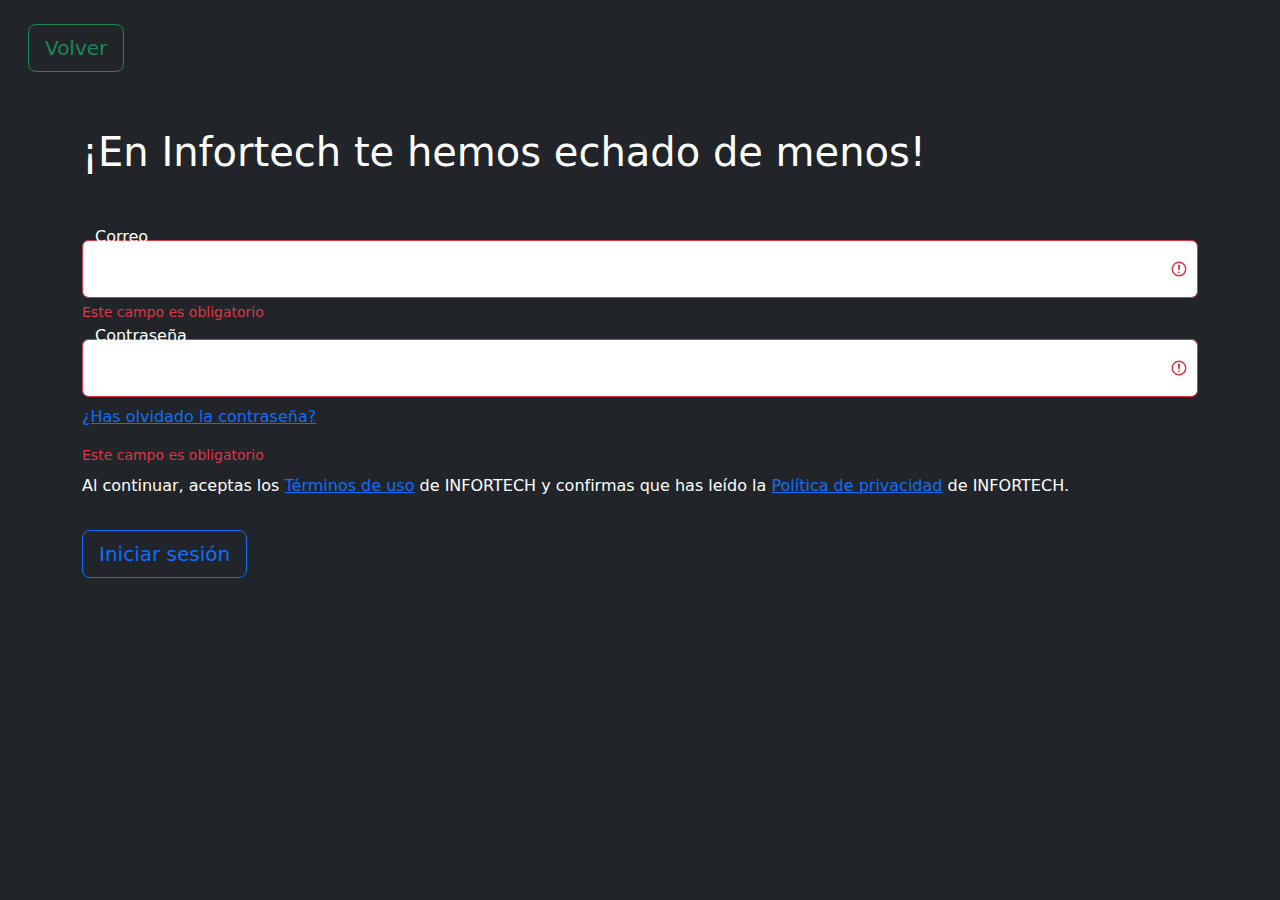
<file: LOGIN.html>
<!DOCTYPE html>
<html lang="es">
<head>
  <link rel="icon" href="./img/logoInfortech.ico">
  <title>¡Únete!</title>
  <meta charset="utf-8">
  <meta name="viewport" content="width=device-width, initial-scale=1">
  <!-- CSS compilado -->
  <link href="https://cdn.jsdelivr.net/npm/bootstrap@5.2.3/dist/css/bootstrap.min.css" rel="stylesheet">
  <!-- JavaScript compilado -->
  <script src="https://cdn.jsdelivr.net/npm/bootstrap@5.2.3/dist/js/bootstrap.bundle.min.js"></script>
  <style>
    .form-floating input {
      padding: 1rem .75rem;
    }
    .form-floating label {
      padding: 0 .75rem;
    }
    .form-floating input::placeholder {
      opacity: 0;
    }
  </style>
</head>
<body class="bg-dark text-white">

  <div>
    <nav class="navbar navbar-expand-sm bg-dark navbar-dark">
      <div class="container-fluid">
        <a href="./PORTADA.html" class="btn btn-lg btn-outline-success ms-3 mt-3">Volver</a>
      </div>
    </nav>
  </div>

  <div id="login" class="container text-white mt-5">
    <p class="h1">¡En Infortech te hemos echado de menos!</p>
    <form class="mt-5 was-validated">
      <div class="form-floating pt-3">
        <input type="email" class="form-control" id="correo" placeholder=" " required>
        <label for="correo">Correo</label>
        <div class="valid-feedback">Válido</div>
        <div class="invalid-feedback">Este campo es obligatorio</div>
      </div>
      <div class="form-floating pt-3">
        <input type="password" class="form-control" id="pwd" placeholder=" " name="pswd" required>
        <label for="pwd">Contraseña</label>
        <p class="pt-2"><a href="RECUPERAR.html">¿Has olvidado la contraseña?</a></p>
        <div class="valid-feedback">Válido</div>
        <div class="invalid-feedback">Este campo es obligatorio</div>
      </div>
      <p class="pt-2">Al continuar, aceptas los <a href="#">Términos de uso</a> de INFORTECH y confirmas que has leído la <a href="#">Política de privacidad</a> de INFORTECH.</p>
      <a href="/PAGINA.html" class="btn btn-lg btn-outline-primary mt-3">Iniciar sesión</a>
    </form>
  </div>
  
</body>
</html>
</file>
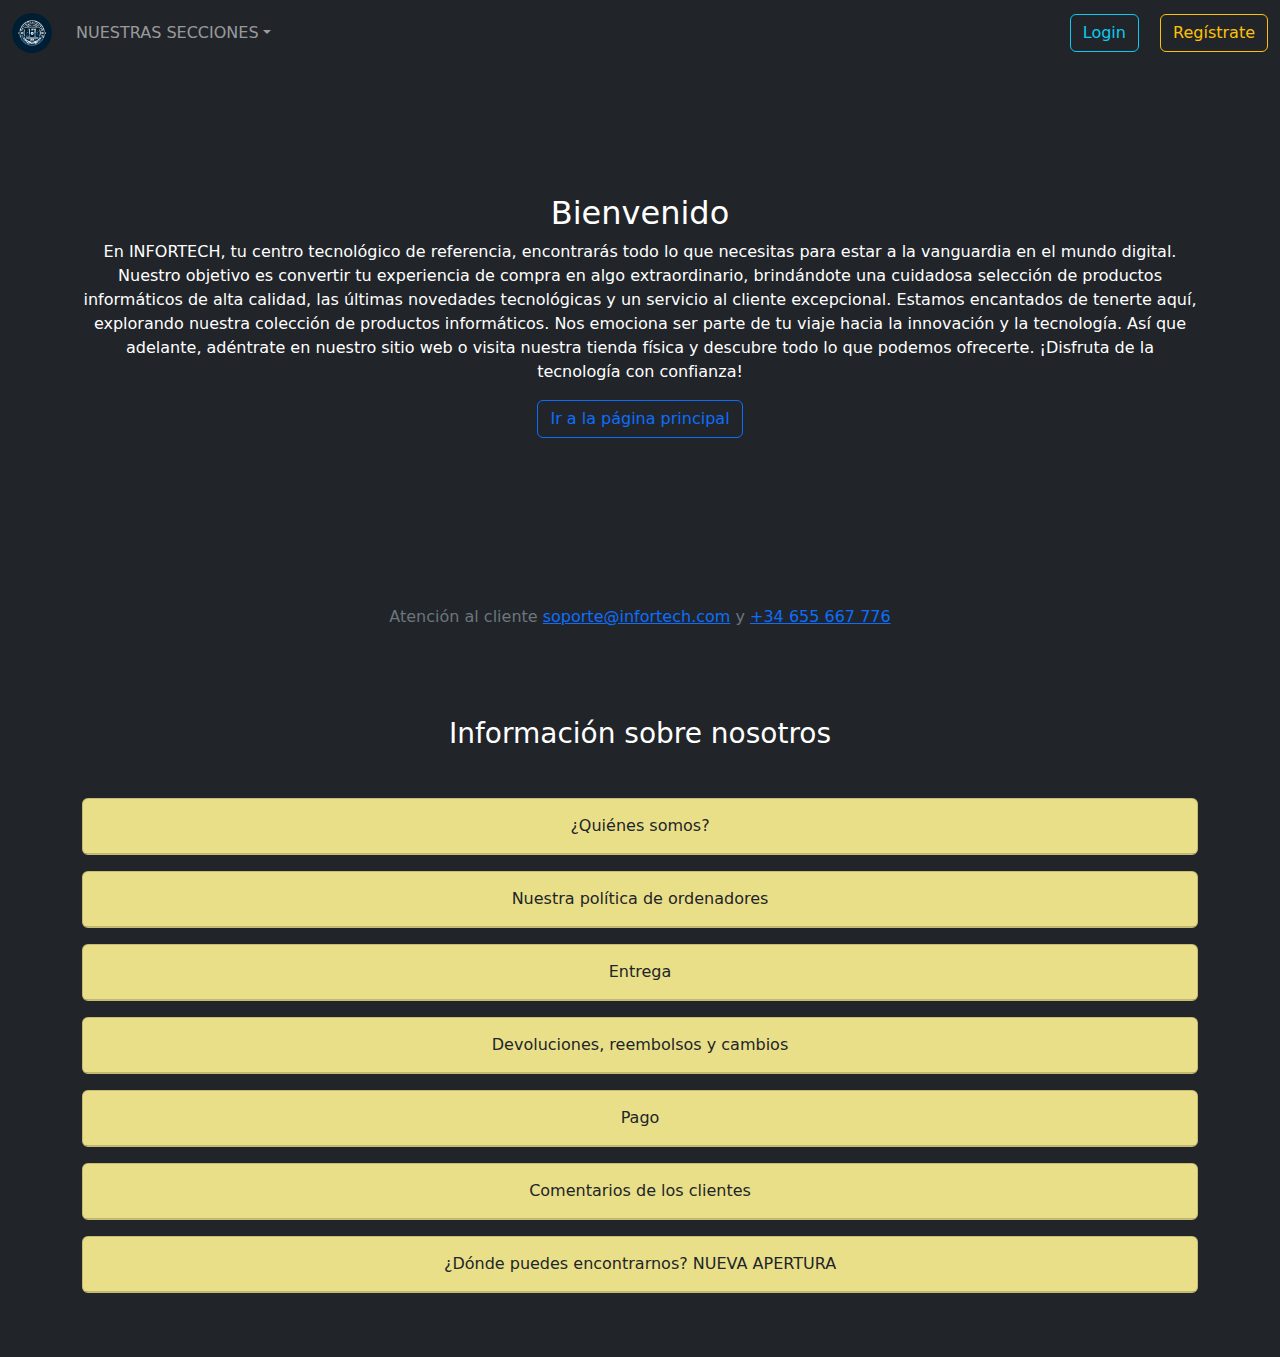
<file: PORTADA.html>
<!DOCTYPE html>
<html lang="es">
<head>
  <link rel="icon" href="./img/logoInfortech.ico" type="image/x-icon">
  <title>Bienvenido a INFORTECH</title>
  <meta charset="utf-8">
  <meta name="viewport" content="width=device-width, initial-scale=1">
  <!-- Latest compiled and minified CSS -->
  <link href="https://cdn.jsdelivr.net/npm/bootstrap@5.2.3/dist/css/bootstrap.min.css" rel="stylesheet">
  <!-- Latest compiled JavaScript -->
  <script src="https://cdn.jsdelivr.net/npm/bootstrap@5.2.3/dist/js/bootstrap.bundle.min.js"></script>
  <link rel="stylesheet" href="pagina.css">
  <script type="text/javascript" src="http://maps.google.com/maps/api/js?key=AIzaSyCSThGfqxk3h461GvFUpo3A8RssbTJ3suw&sensor=false&region=ES"></script>
</head>

<body class="bg-dark">

<!-- BARRA DE NAVEGACIÓN -->
<div>
  <nav class="navbar navbar-expand-sm bg-dark navbar-dark">
    <div class="container-fluid">
      <a href="index.html" class="navbar-brand"><img src="./img/logoinfortech2.png" alt="Logo" style="width: 40px;" class="rounded-pill"></a>
      <button class="navbar-toggler" type="button" data-bs-toggle="collapse" data-bs-target="#menucollapse">
        <span class="navbar-toggler-icon"></span>
      </button>
      <div class="collapse navbar-collapse" id="menucollapse">
        <ul class="navbar-nav">
          <li class="nav-item dropdown">
            <a href="#" class="nav-link dropdown-toggle" role="button" data-bs-toggle="dropdown">NUESTRAS SECCIONES</a>
            <ul class="dropdown-menu">
              <li>
                <a href="index.html#sobremesa" class="dropdown-item">SOBREMESA</a>
              </li>
              <li>
                <a href="index.html#portatil" class="dropdown-item">PORTÁTIL</a>
              </li>
              <li>
                <a href="index.html#monitor" class="dropdown-item">MONITOR</a>
              </li>
            </ul>
          </li>
        </ul>
        <div class="ms-auto">
          <a href="./LOGIN.html" class="btn btn-outline-info ms-3">Login</a>
          <a href="./Registrate.html" class="btn btn-outline-warning ms-3">Regístrate</a>
        </div>
      </div>
    </div>
  </nav>
</div>

<!-- SECCIÓN DE BIENVENIDA -->
<div id="bienvenida" class="container">
  <div>
    <p class="h2 text-white">Bienvenido</p>
    <p class="text-center text-white">
      En INFORTECH, tu centro tecnológico de referencia, encontrarás todo lo que necesitas para estar a la vanguardia en el mundo digital.
      Nuestro objetivo es convertir tu experiencia de compra en algo extraordinario, brindándote una cuidadosa selección de productos informáticos de alta calidad, las últimas novedades tecnológicas y un servicio al cliente excepcional.
      Estamos encantados de tenerte aquí, explorando nuestra colección de productos informáticos. Nos emociona ser parte de tu viaje hacia la innovación y la tecnología.
      Así que adelante, adéntrate en nuestro sitio web o visita nuestra tienda física y descubre todo lo que podemos ofrecerte. ¡Disfruta de la tecnología con confianza!
    </p>
    <a href="index.html" class="btn btn-outline-primary mx-auto">Ir a la página principal</a>
  </div>
</div>

<!-- SECCIÓN DE PIE DE PÁGINA -->
<div id="pieportada" class="text-secondary container">
  <p>Atención al cliente <a href="mailto:soporte@infortech.com">soporte@infortech.com</a> y <a href="tel:+34655667776">+34 655 667 776</a></p>
</div>

<!-- SECCIÓN DE PREGUNTAS FRECUENTES -->
<div id="preguntas" class="container mt-5">
  <p class="h3 text-white m-4 p-4">Información sobre nosotros</p>

  <div class="card text-white mt-3" style="background-color: khaki;">
    <div class="card-header">
      <a class="btn" data-bs-toggle="collapse" href="#collapseOne">¿Quiénes somos?</a>
    </div>
    <div id="collapseOne" class="collapse" data-bs-parent="#preguntas">
      <div class="card-body">
        <style>.texto-verde {color: green;}</style>
        <p class="texto-verde">
          Somos más que una empresa de informática, somos tu aliado tecnológico.<br><br>
          Ofrecemos:<br><br>
          Productos de la mejor calidad: Seleccionamos cuidadosamente los productos que ofrecemos para garantizar que cumplan con los más altos estándares de calidad y rendimiento.<br>
          Atención al cliente excepcional: Nuestro equipo de expertos está a tu disposición para ayudarte a encontrar la solución informática perfecta para tus necesidades y brindarte soporte técnico de calidad.<br>
          Precios competitivos: Nos esforzamos por ofrecer los mejores precios posibles a nuestros clientes, sin sacrificar la calidad de nuestros productos o servicios.<br>
          Compromiso con la comunidad: Somos una empresa comprometida con la comunidad local y apoyamos iniciativas que promueven el acceso a la tecnología y la educación.<br>
          En resumen, somos tu socio confiable para todas tus necesidades informáticas.<br><br>
          ¡Contáctanos hoy mismo y descubre cómo podemos ayudarte a alcanzar tus objetivos!
        </p>
      </div>
    </div>
  </div>

  <div class="card text-white mt-3" style="background-color: khaki;">
    <div class="card-header">
      <a class="collapsed btn" data-bs-toggle="collapse" href="#collapseTwo">Nuestra política de ordenadores</a>
    </div>
    <div id="collapseTwo" class="collapse" data-bs-parent="#preguntas">
      <div class="card-body">
        <style>.texto-verde {color: green;}</style>
        <p class="texto-verde">
          Esta política de la tienda de ordenadores ("Política") establece los términos y condiciones que rigen el uso de nuestro sitio web ("Sitio web") y la compra de productos y servicios ("Productos") a través del mismo. Al acceder o utilizar el Sitio web, o al comprar Productos, usted acepta estar sujeto a esta Política. Si no está de acuerdo con esta Política, no debe utilizar el Sitio web ni comprar Productos.
        </p>
      </div>
    </div>
  </div>

  <div class="card text-white mt-3" style="background-color: khaki;">
    <div class="card-header">
      <a class="collapsed btn" data-bs-toggle="collapse" href="#collapseThree">Entrega</a>
    </div>
    <div id="collapseThree" class="collapse" data-bs-parent="#preguntas">
      <div class="card-body">
        <style>.texto-verde {color: green;}</style>
        <p class="texto-verde">
          Envío dentro de España<br>
          Entregamos artículos en stock dentro de 1-2 días hábiles después del envío. Se aplican envíos estándar gratuitos.<br><br>
          Envío dentro de la UE<br>
          El envío estándar gratuito se aplica a todos los pedidos en todo el mundo (entrega de 4 a 5 días hábiles después del envío). Elija la entrega urgente al finalizar la compra (entrega de 1 a 2 días hábiles después del envío).<br><br>
          Envío fuera de la UE<br>
          Actualmente enviamos DDP a Estados Unidos, Canadá, Reino Unido, Suiza, Noruega, Japón, Nueva Zelanda y Australia, lo que significa que no se generarán cargos adicionales en su pedido. ALGO AZUL cubrirá cualquier IVA o derechos. El envío estándar gratuito se aplica a todos los pedidos en todo el mundo (entrega de 4 a 5 días hábiles después del envío). Elija la entrega urgente al finalizar la compra (entrega de 1 a 2 días hábiles después del envío).
        </p>
      </div>
    </div>
  </div>

  <div class="card text-white mt-3" style="background-color: khaki;">
    <div class="card-header">
      <a class="collapsed btn" data-bs-toggle="collapse" href="#collapseFour">Devoluciones, reembolsos y cambios</a>
    </div>
    <div id="collapseFour" class="collapse" data-bs-parent="#preguntas">
      <div class="card-body">
        <style>.texto-verde {color: green;}</style>
        <p class="texto-verde">
          De acuerdo con la normativa vigente, usted tiene derecho a desistir de la compra de cualquier Producto sin penalización alguna en un plazo de 14 días naturales a partir de la fecha de recepción del mismo.<br><br>
          Para ejercer su derecho de desistimiento, deberá seguir los siguientes pasos:<br><br>
          Comunicarnos su decisión de desistir de la compra mediante un escrito inequívoco a través de nuestro correo electrónico o formulario de contacto disponibles en el Sitio web.<br>
          Indicar en el escrito el número de pedido, el Producto o Productos que desea devolver y, si lo desea, el motivo de la devolución.<br>
          Devolver el Producto o Productos en perfecto estado, sin usar y en su embalaje original, a la dirección que le indicaremos en el plazo de 14 días naturales desde que nos comunique su decisión de desistimiento.<br><br>
          Costes de devolución<br><br>
          Los costes directos de la devolución del Producto o Productos serán por su cuenta. No obstante, si nos informa de su deseo de desistir antes de que le hayamos enviado el Producto, asumiremos nosotros los costes de envío.<br><br>
          Reembolsos<br><br>
          Una vez que recibamos el Producto o Productos devueltos y comprobemos que se encuentran en perfecto estado, procederemos al reembolso del importe total de la compra, incluidos los gastos de envío, en un plazo máximo de 14 días naturales.<br>
          El reembolso se realizará mediante el mismo método de pago que utilizó para realizar la compra original.
        </p>
      </div>
    </div>
  </div>

  <div class="card text-white mt-3" style="background-color: khaki;">
    <div class="card-header">
      <a class="collapsed btn" data-bs-toggle="collapse" href="#collapseFive">Pago</a>
    </div>
    <div id="collapseFive" class="collapse" data-bs-parent="#preguntas">
      <div class="card-body">
        <style>.texto-verde {color: green;}</style>
        <p class="texto-verde">
          El monto del pedido se capturará de su cuenta tan pronto como se haya realizado su pedido. Si desea cancelar su pedido, comuníquese con nosotros y le enviaremos un reembolso a su cuenta. Devoluciones fáciles: si algo no encaja, simplemente devuélvelo para un cambio o reembolso.<br><br>
          Se aceptan los siguientes pagos:<br><br>
          Tarjeta de crédito: Puede pagar con Visa, Mastercard y American Express. Visa y Mastercard se verifican mediante un código seguro. El pago se debita de su tarjeta una vez que realiza el pedido.<br>
          Paypal: Puede optar por pagar con tarjeta de crédito o con su cuenta PayPal® ya registrada.
        </p>
      </div>
    </div>
  </div>

  <div class="card text-white mt-3" style="background-color: khaki;">
    <div class="card-header">
      <a class="collapsed btn" data-bs-toggle="collapse" href="#collapseSix">Comentarios de los clientes</a>
    </div>
    <div id="collapseSix" class="collapse" data-bs-parent="#preguntas">
      <div class="card-body bg-dark">
        <style>
          table { border-collapse: collapse; margin-left: auto; margin-right: auto; }
          th, td { border: 1px solid black; padding: 8px; }
        </style>
        <table>
          <tr>
            <th>Producto</th>
            <th>Valoración</th>
            <th>Comentario</th>
            <th>Cliente</th>
          </tr>
          <tr>
            <td>Portátil ASUS</td>
            <td>⭐⭐⭐⭐</td>
            <td>"Me encanta el portátil ASUS, el diseño y la calidad son excelentes."</td>
            <td>Hazael15</td>
          </tr>
          <tr>
            <td>Sobremesa</td>
            <td>⭐⭐⭐</td>
            <td>"Buena calidad, aunque esperaba que fuese un poco más potente."</td>
            <td>Sergio22</td>
          </tr>
          <tr>
            <td>Monitor grande</td>
            <td>⭐⭐⭐⭐⭐</td>
            <td>"El monitor tiene una calidad impresionante. Lo recomiendo."</td>
            <td>paco88</td>
          </tr>
          <tr>
            <td>Gráfica</td>
            <td>⭐⭐⭐⭐⭐</td>
            <td>"La gráfica fue una buena elección con ayuda de ellos y el envío fue rápido. Muy satisfecho."</td>
            <td>manolita55</td>
          </tr>
          <tr>
            <td>GTX</td>
            <td>⭐⭐</td>
            <td>"No estoy muy contento con la calidad de la gráfica, poco potente, no rinde."</td>
            <td>pablo24</td>
          </tr>
          <tr>
            <td>Sobremesa</td>
            <td>⭐⭐⭐⭐</td>
            <td>"Excelente ordenador, muy buena atención y calidad."</td>
            <td>MANOLO72</td>
          </tr>
        </table>
      </div>
    </div>
  </div>

  <div class="card text-white mt-3" style="background-color: khaki;">
    <div class="card-header">
      <a class="collapsed btn" data-bs-toggle="collapse" href="#collapseSeven">¿Dónde puedes encontrarnos? NUEVA APERTURA</a>
    </div>
    <div id="collapseSeven" class="collapse" data-bs-parent="#preguntas">
      <div class="card-body">
        <div id="mapa" style="width: 100%; height: 400px;"></div>
      </div>
    </div>
  </div>
</div>

<script>
  function initMap() {
    var ubicaciones = [
      { nombre: 'Tienda INFORTECH Madrid', lat: 40.416775, lng: -3.703790 },
      { nombre: 'Tienda INFORTECH Barcelona', lat: 41.3850639, lng: 2.1734035 },
      { nombre: 'Tienda INFORTECH Valencia', lat: 39.4699075, lng: -0.3762881 },
      { nombre: 'Tienda INFORTECH Badajoz', lat: 38.878545, lng: -6.970654 },
      { nombre: 'Tienda INFORTECH Málaga', lat: 36.7213028, lng: -4.4216366 }
    ];

    var map = new google.maps.Map(document.getElementById('mapa'), {
      zoom: 6,
      center: new google.maps.LatLng(40.416775, -3.703790),
      mapTypeId: google.maps.MapTypeId.ROADMAP
    });

    var infowindow = new google.maps.InfoWindow();

    ubicaciones.forEach(function(ubicacion) {
      var marker = new google.maps.Marker({
        position: new google.maps.LatLng(ubicacion.lat, ubicacion.lng),
        map: map,
        title: ubicacion.nombre
      });

      google.maps.event.addListener(marker, 'click', function() {
        infowindow.setContent(ubicacion.nombre);
        infowindow.open(map, marker);
      });
    });
  }

  window.onload = initMap;
</script>

</body>
</html>
</file>
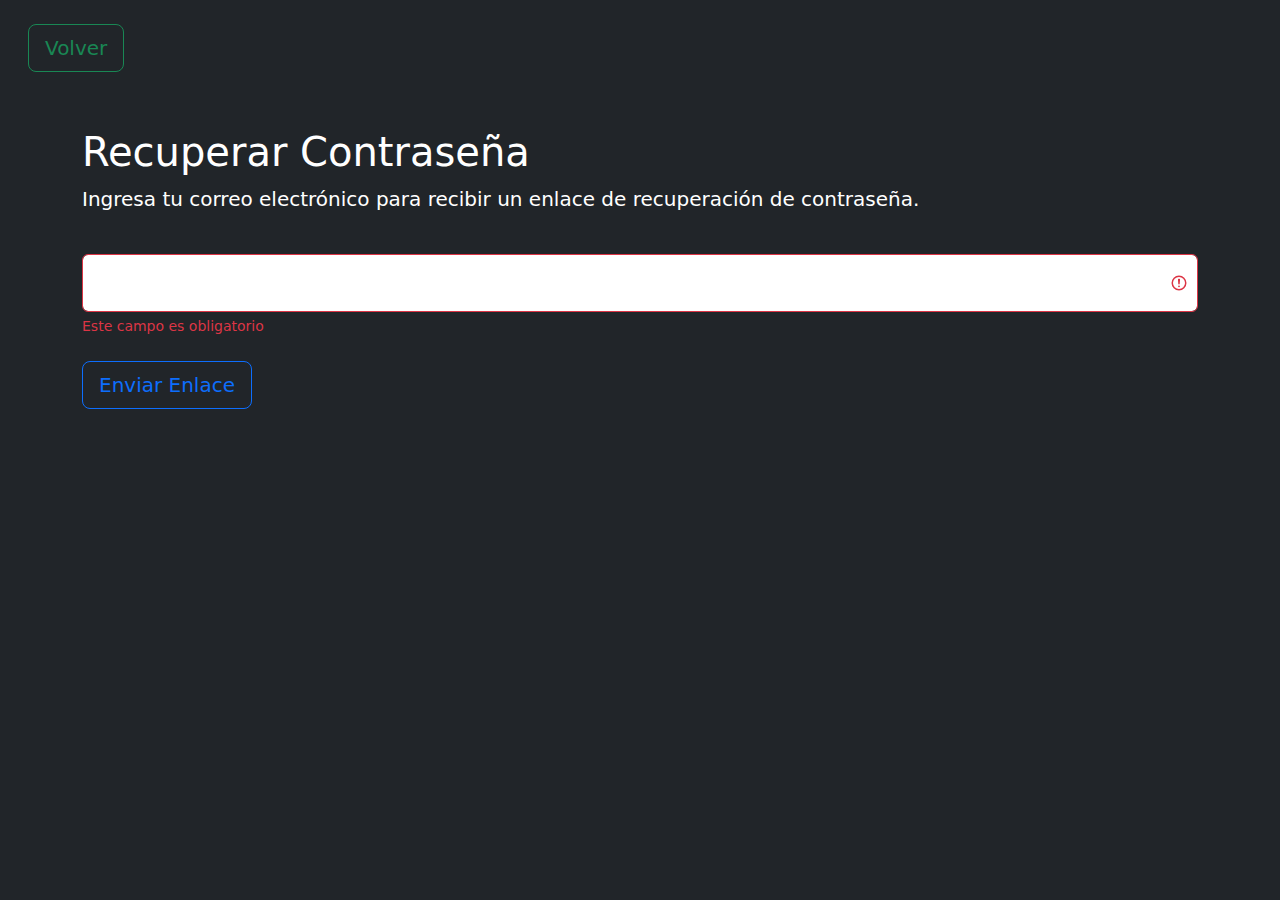
<file: recuperar.html>
<!DOCTYPE html>
<html lang="es">
<head>
  <link rel="icon" href="./img/logoInfortech.ico">
  <title>Recuperar Contraseña</title>
  <meta charset="utf-8">
  <meta name="viewport" content="width=device-width, initial-scale=1">
  <!-- CSS compilado -->
  <link href="https://cdn.jsdelivr.net/npm/bootstrap@5.2.3/dist/css/bootstrap.min.css" rel="stylesheet">
  <!-- JavaScript compilado -->
  <script src="https://cdn.jsdelivr.net/npm/bootstrap@5.2.3/dist/js/bootstrap.bundle.min.js"></script>
  <link rel="stylesheet" href="pagina.css">
</head>
<body class="bg-dark text-white">

  <div>
    <nav class="navbar navbar-expand-sm bg-dark navbar-dark">
      <div class="container-fluid">
        <a href="./LOGIN.html" class="btn btn-lg btn-outline-success ms-3 mt-3">Volver</a>
      </div>
    </nav>
  </div>

  <div id="recuperar" class="container text-white mt-5">
    <p class="h1">Recuperar Contraseña</p>
    <p class="lead">Ingresa tu correo electrónico para recibir un enlace de recuperación de contraseña.</p>
    <form class="mt-4 was-validated">
      <div class="form-floating pt-3">
        <input type="email" class="form-control" id="correo" placeholder="Correo" required>
        <label for="correo">Correo</label>
        <div class="valid-feedback">Válido</div>
        <div class="invalid-feedback">Este campo es obligatorio</div>
      </div>
      <button type="submit" class="btn btn-lg btn-outline-primary mt-4">Enviar Enlace</button>
    </form>
  </div>
  
</body>
</html>
</file>
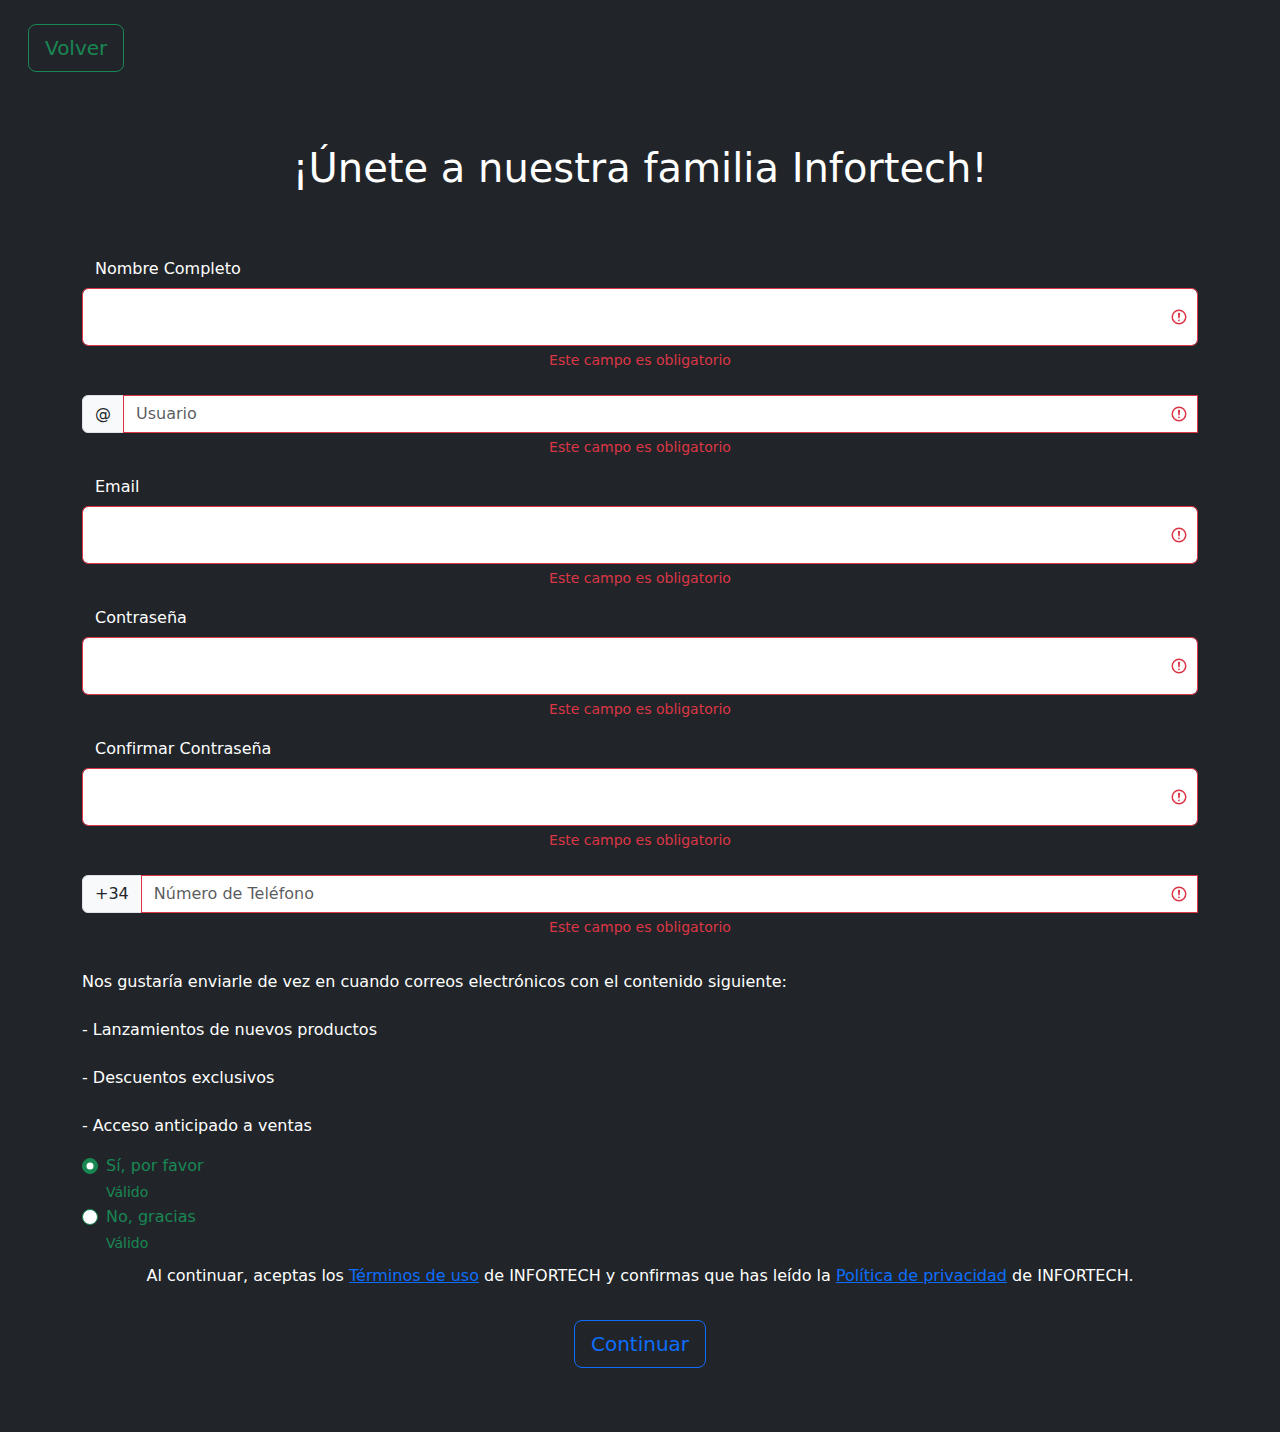
<file: Registrate.html>
<!DOCTYPE html>
<html lang="es">
<head>
  <link rel="icon" href="./img/logoInfortech.ico">
  <title>Confía en INFORTECH</title>
  <meta charset="utf-8">
  <meta name="viewport" content="width=device-width, initial-scale=1">
  <!-- CSS compilado -->
  <link href="https://cdn.jsdelivr.net/npm/bootstrap@5.2.3/dist/css/bootstrap.min.css" rel="stylesheet">
  <!-- JavaScript compilado -->
  <script src="https://cdn.jsdelivr.net/npm/bootstrap@5.2.3/dist/js/bootstrap.bundle.min.js"></script>
  <link rel="stylesheet" href="pagina.css">
</head>
<body class="bg-dark text-white">

  <div>
    <nav class="navbar navbar-expand-sm bg-dark navbar-dark">
      <div class="container-fluid">
        <a href="./PORTADA.html" class="btn btn-lg btn-outline-success ms-3 mt-3">Volver</a>
      </div>
    </nav>
  </div>

  <div id="registrate" class="text-white">
    <p class="h1 text-center">¡Únete a nuestra familia Infortech!</p>
    <form class="container mt-5 was-validated">
      <div class="form-floating pt-5">
        <input type="text" class="form-control" id="nombre" placeholder="Nombre Completo" required>
        <label for="nombre">Nombre Completo</label>
        <div class="valid-feedback">Válido</div>
        <div class="invalid-feedback">Este campo es obligatorio</div>
      </div>
      <div class="input-group pt-4">
        <span class="input-group-text">@</span>
        <input type="text" class="form-control" placeholder="Usuario" name="usrname" required>
        <div class="valid-feedback">Válido</div>
        <div class="invalid-feedback">Este campo es obligatorio</div>
      </div>
      <div class="form-floating pt-5">
        <input type="email" class="form-control" id="correo" placeholder="Correo" required>
        <label for="correo">Email</label>
        <div class="valid-feedback">Válido</div>
        <div class="invalid-feedback">Este campo es obligatorio</div>
      </div>
      <div class="form-floating pt-5">
        <input type="password" class="form-control" id="pwd" placeholder="Contraseña" name="pswd" required>
        <label for="pwd">Contraseña</label>
        <div class="valid-feedback">Válido</div>
        <div class="invalid-feedback">Este campo es obligatorio</div>
      </div>
      <div class="form-floating pt-5">
        <input type="password" class="form-control" id="confirm_pwd" placeholder="Confirmar Contraseña" name="confirm_pswd" required>
        <label for="confirm_pwd">Confirmar Contraseña</label>
        <div class="valid-feedback">Válido</div>
        <div class="invalid-feedback">Este campo es obligatorio</div>
      </div>
      <div class="input-group pt-4">
        <span class="input-group-text">+34</span>
        <input type="text" class="form-control" placeholder="Número de Teléfono" name="telefono" required>
        <div class="valid-feedback">Válido</div>
        <div class="invalid-feedback">Este campo es obligatorio</div>
      </div>

      <div class="pt-4">
        <p class="pt-2" style="text-align: start;">Nos gustaría enviarle de vez en cuando correos electrónicos con el contenido siguiente:</p>
        <p class="pt-2" style="text-align: start;">- Lanzamientos de nuevos productos</p>
        <p class="pt-2" style="text-align: start;">- Descuentos exclusivos</p>
        <p class="pt-2" style="text-align: start;">- Acceso anticipado a ventas</p>

        <div class="form-check" style="text-align: start;">
          <input type="radio" class="form-check-input" id="radio1" name="eleccion" value="option1" checked required>
          <label class="form-check-label" for="radio1">Sí, por favor</label>
          <div class="valid-feedback">Válido</div>
          <div class="invalid-feedback">Este campo es obligatorio</div>
        </div>
        <div class="form-check" style="text-align: start;">
          <input type="radio" class="form-check-input" id="radio2" name="eleccion" value="option2" required>
          <label class="form-check-label" for="radio2">No, gracias</label>
          <div class="valid-feedback">Válido</div>
          <div class="invalid-feedback">Este campo es obligatorio</div>
        </div>
      </div>

      <p class="pt-2">Al continuar, aceptas los <a href="#">Términos de uso</a> de INFORTECH y confirmas que has leído la <a href="#">Política de privacidad</a> de INFORTECH.</p>
      <button type="submit" class="btn btn-lg btn-outline-primary mt-3">Continuar</button>
    </form>
  </div>

</body>
</html>
</file>
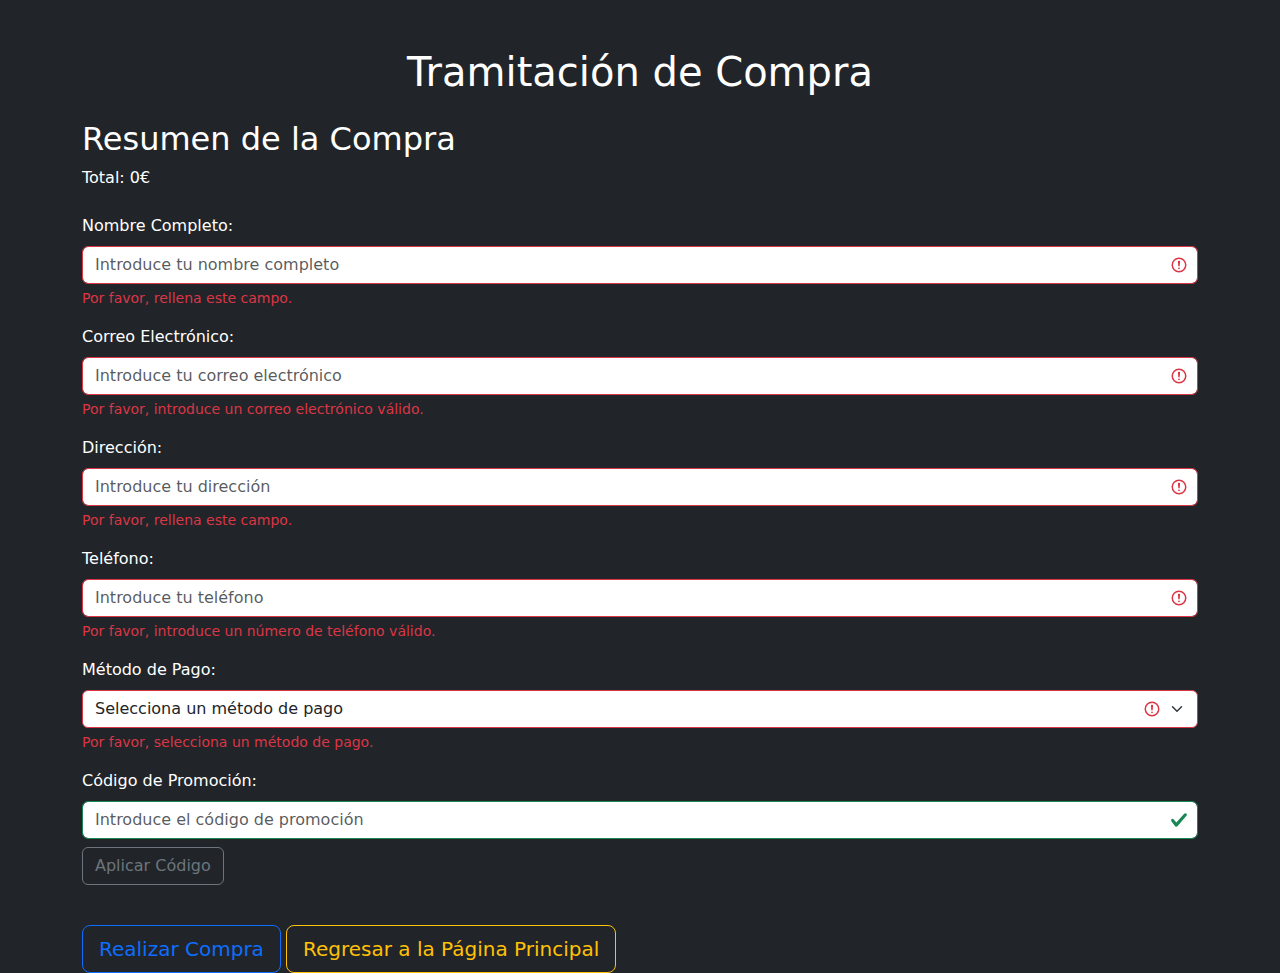
<file: tramitacion.html>
<!DOCTYPE html>
<html lang="es">
<head>
  <title>Tramitación</title>
  <meta charset="utf-8">
  <meta name="viewport" content="width=device-width, initial-scale=1">
  <link href="https://cdn.jsdelivr.net/npm/bootstrap@5.2.3/dist/css/bootstrap.min.css" rel="stylesheet">
  <script src="https://cdn.jsdelivr.net/npm/bootstrap@5.2.3/dist/js/bootstrap.bundle.min.js"></script>
  <link rel="stylesheet" href="pagina.css">
  <link rel="icon" href="./img/logoInfortech.ico">
</head>
<body class="bg-dark text-white">

<div class="container text-white mt-5">
  <h1 class="text-center">Tramitación de Compra</h1>
  <div id="resumenCompra" class="mt-4">
    <h2>Resumen de la Compra</h2>
    <ul id="carritoProductos" class="list-group list-group-flush"></ul>
    <p id="total"></p>
  </div>
  <form class="mt-4 was-validated">
    <div class="mb-3 mt-3">
      <label for="nombre" class="form-label">Nombre Completo:</label>
      <input type="text" class="form-control" id="nombre" placeholder="Introduce tu nombre completo" name="nombre" required>
      <div class="valid-feedback">Válido.</div>
      <div class="invalid-feedback">Por favor, rellena este campo.</div>
    </div>
    <div class="mb-3 mt-3">
      <label for="email" class="form-label">Correo Electrónico:</label>
      <input type="email" class="form-control" id="email" placeholder="Introduce tu correo electrónico" name="email" required>
      <div class="valid-feedback">Válido.</div>
      <div class="invalid-feedback">Por favor, introduce un correo electrónico válido.</div>
    </div>
    <div class="mb-3 mt-3">
      <label for="direccion" class="form-label">Dirección:</label>
      <input type="text" class="form-control" id="direccion" placeholder="Introduce tu dirección" name="direccion" required>
      <div class="valid-feedback">Válido.</div>
      <div class="invalid-feedback">Por favor, rellena este campo.</div>
    </div>
    <div class="mb-3 mt-3">
      <label for="telefono" class="form-label">Teléfono:</label>
      <input type="tel" class="form-control" id="telefono" placeholder="Introduce tu teléfono" name="telefono" required>
      <div class="valid-feedback">Válido.</div>
      <div class="invalid-feedback">Por favor, introduce un número de teléfono válido.</div>
    </div>
    <div class="mb-3 mt-3">
      <label for="pago" class="form-label">Método de Pago:</label>
      <select class="form-select" id="pago" name="pago" required>
        <option value="" disabled selected>Selecciona un método de pago</option>
        <option value="tarjeta">Tarjeta de Crédito/Débito</option>
        <option value="paypal">PayPal</option>
        <option value="transferencia">Transferencia Bancaria</option>
      </select>
      <div class="valid-feedback">Válido.</div>
      <div class="invalid-feedback">Por favor, selecciona un método de pago.</div>
    </div>
    <div class="mb-3 mt-3">
      <label for="codigoPromocion" class="form-label">Código de Promoción:</label>
      <input type="text" class="form-control" id="codigoPromocion" placeholder="Introduce el código de promoción">
      <button type="button" class="btn btn-outline-secondary mt-2" onclick="aplicarDescuento()">Aplicar Código</button>
    </div>
    <button type="submit" class="btn btn-lg btn-outline-primary mt-4">Realizar Compra</button>
    <button type="button" class="btn btn-lg btn-outline-warning mt-4" onclick="regresarPaginaPrincipal()">Regresar a la Página Principal</button>
  </form>
</div>

<script>
  let totalCompra = 0;

  document.addEventListener('DOMContentLoaded', function() {
    const carrito = JSON.parse(localStorage.getItem('carrito')) || [];
    const carritoProductos = document.getElementById('carritoProductos');
    
    carrito.forEach(producto => {
      const item = document.createElement('li');
      item.className = 'list-group-item list-group-item-action bg-dark text-white border-light';
      item.innerHTML = `
        <div class="d-flex justify-content-between">
          <h5>${producto.nombre}</h5>
          <p>${producto.precio}€</p>
        </div>
        <p>Código: ${producto.codigo}</p>
      `;
      carritoProductos.appendChild(item);
      totalCompra += producto.precio;
    });
    document.getElementById('total').innerText = `Total: ${totalCompra}€`;
  });

  function aplicarDescuento() {
    const codigoPromocion = document.getElementById('codigoPromocion').value;
    if (codigoPromocion === 'AUSIAS23') {
      const descuento = totalCompra * 0.15;
      totalCompra -= descuento;
      document.getElementById('total').innerText = `Total con descuento: ${totalCompra.toFixed(2)}€`;
      alert('Código de promoción aplicado. Descuento del 15%!');
    } else {
      alert('Código de promoción no válido.');
    }
  }

  function regresarPaginaPrincipal() {
    window.location.href = 'index.html';
  }
</script>

</body>
</html>
</file>
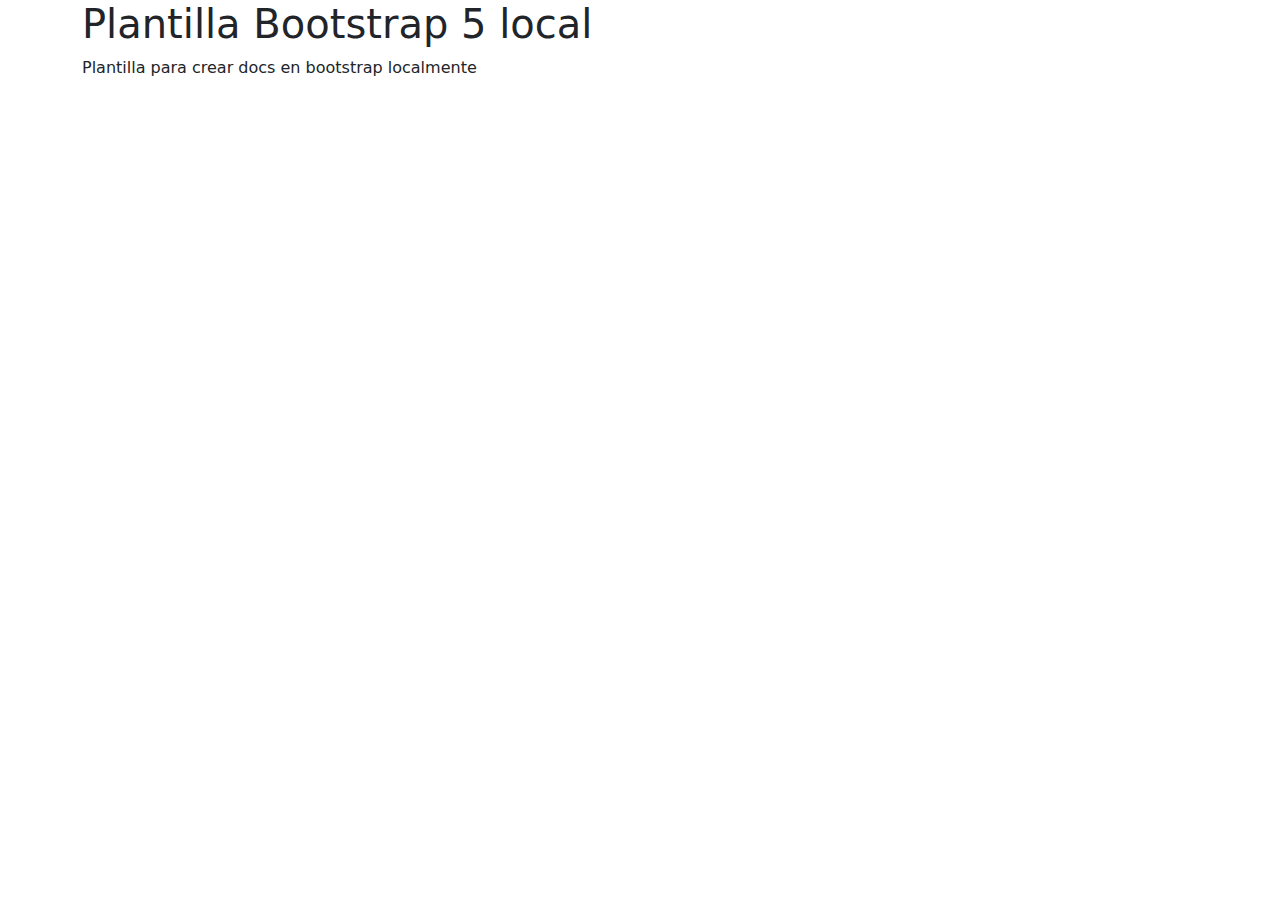
<file: docs/PlantillaBootstrap5.2.3_local.html>
<!DOCTYPE html>
<html lang="es">
<head>
  <title>Bootstrap 5 Plantilla Local</title>
  <meta charset="utf-8">
  <meta name="viewport" content="width=device-width, initial-scale=1">
  <link href="../css/bootstrap.css" rel="stylesheet">
  <script src="../js/bootstrap.bundle.js"></script>
</head>
<body>
  
<div class="container">
  <h1>Plantilla Bootstrap 5 local</h1>
  <p>Plantilla para crear docs en bootstrap localmente</p> 
          
</div>

</body>
</html>
</file>
<file: pagina.css>
#bienvenida {
    margin-top: 10%;
    margin-bottom: 5%;
    text-align: center;
}

#pieportada {
    margin-top: 13%;
    margin-bottom: 5%;
    text-align: center;
}

#preguntas {
    margin-top: 5%;
    margin-bottom: 5%;
    text-align: center;
}

#login {
    margin-top: 5%;
    margin-bottom: 5%;
    text-align: center;
}

#registrate {
    margin-top: 5%;
    margin-bottom: 5%;
    text-align: center;
}

#mapa {
    width: 100%;
    height: 500px;
    border: 4px solid #000;
    margin-bottom: 5%;
}

/* archivo: pagina.css */

/* Carrusel */
.carousel-inner img {
    width: 100%;
    height: auto; /* Cambiado para mantener la proporción */
  }
  
  /* Offcanvas navbar */
  .offcanvas-header {
    display: flex;
    justify-content: space-between;
    align-items: center;
  }
  
  /* Ocultar navbar en dispositivos móviles */
  @media (max-width: 768px) {
    .navbar {
      display: none;
    }
  }
</file>
